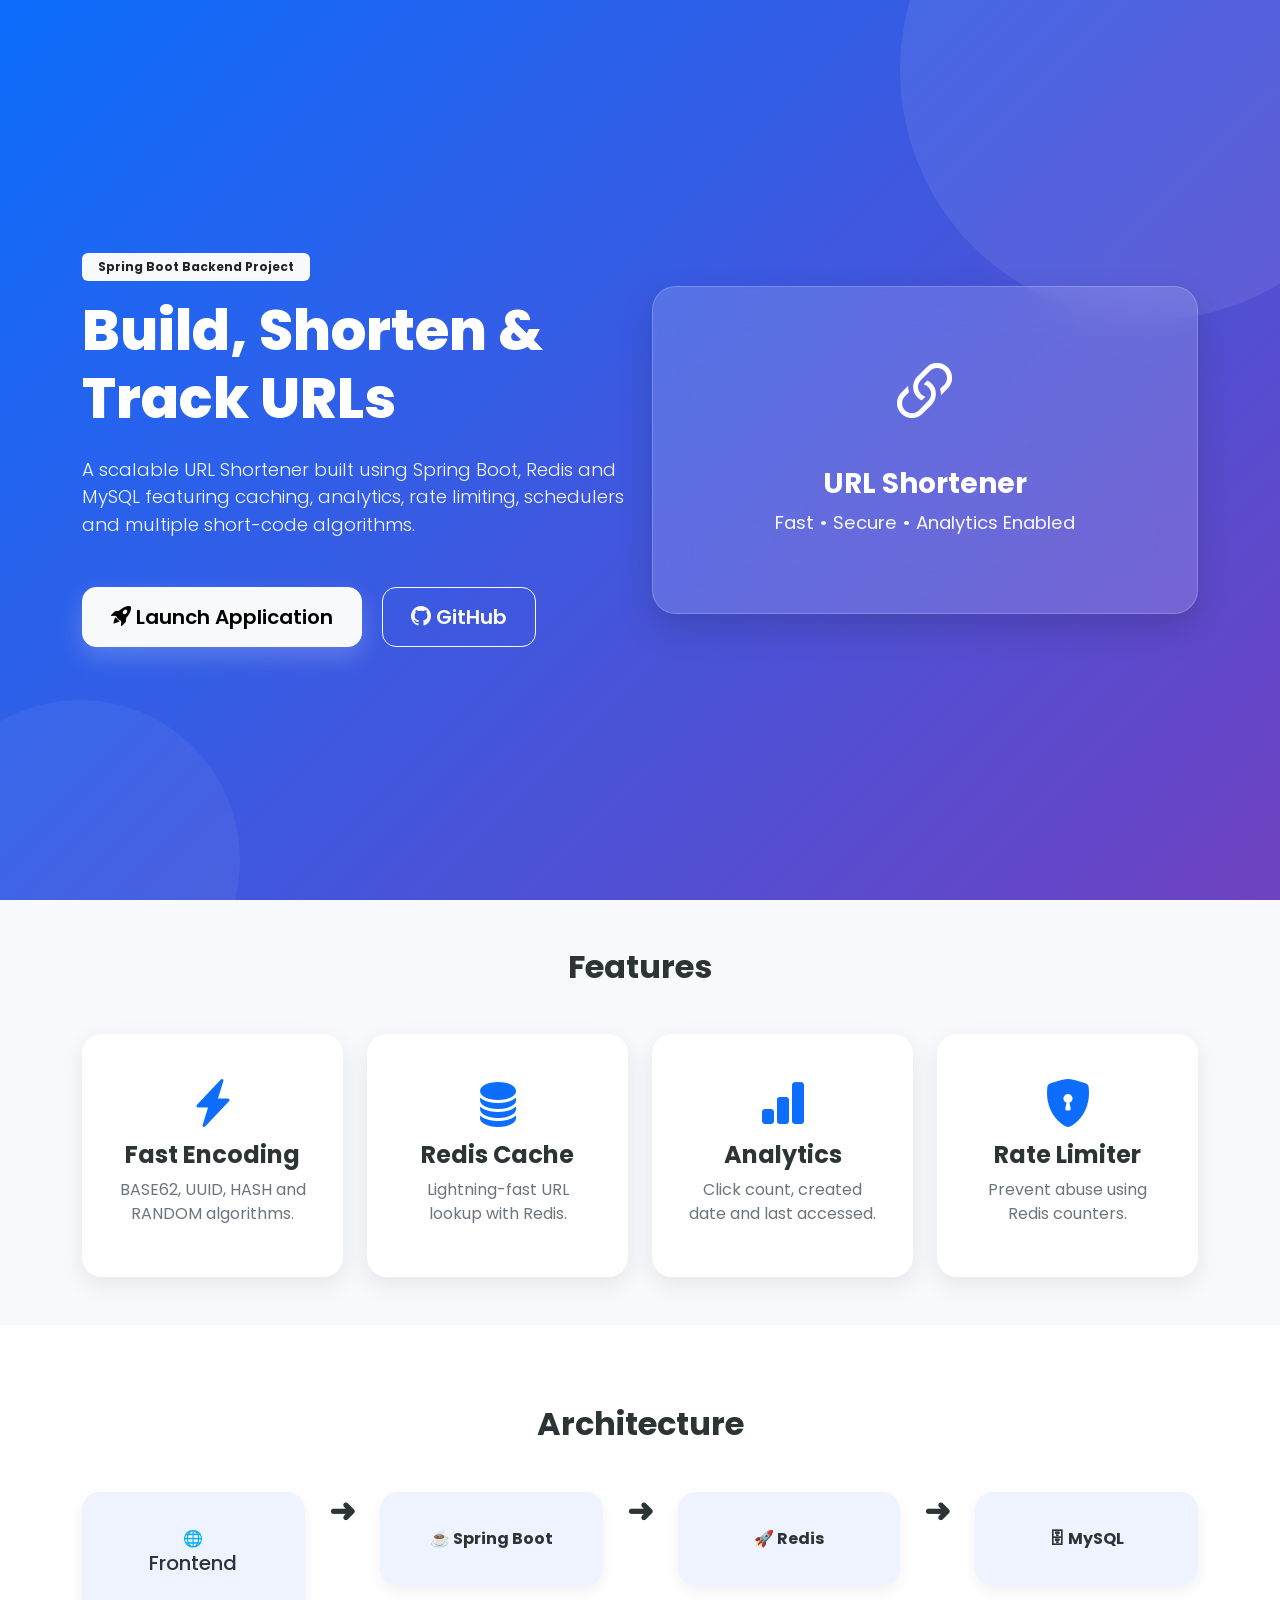
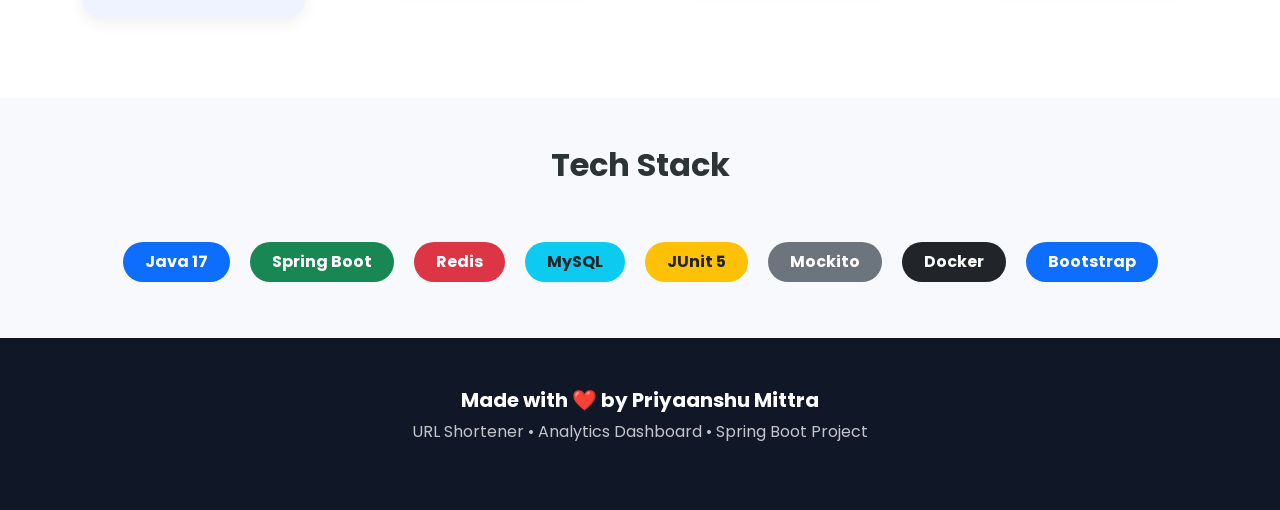
<file: frontend/landing.html>
<!doctype html>
<html lang="en">
  <head>
    <meta charset="UTF-8" />

    <meta name="viewport" content="width=device-width, initial-scale=1.0" />

    <title>URL Shortener | Spring Boot Project</title>

    <link
      href="https://cdn.jsdelivr.net/npm/bootstrap@5.3.7/dist/css/bootstrap.min.css"
      rel="stylesheet"
    />

    <link
      rel="stylesheet"
      href="https://cdn.jsdelivr.net/npm/bootstrap-icons@1.13.1/font/bootstrap-icons.min.css"
    />

    <link rel="stylesheet" href="css/landing.css" />

    <link rel="icon" type="image/x-icon" href="favicon.ico" />

    <link rel="icon" type="image/png" sizes="32x32" href="favicon-32x32.png" />

    <link rel="icon" type="image/png" sizes="16x16" href="favicon-16x16.png" />

    <link rel="apple-touch-icon" href="apple-touch-icon.png" />

    <link rel="manifest" href="site.webmanifest" />
  </head>

  <body>
    <!-- ================= HERO ================= -->

    <section class="hero">
      <div class="container">
        <div class="row align-items-center">
          <div class="col-lg-6">
            <span class="badge bg-light text-dark px-3 py-2 mb-3">
              Spring Boot Backend Project
            </span>

            <h1>Build, Shorten & Track URLs</h1>

            <p class="lead mt-4">
              A scalable URL Shortener built using Spring Boot, Redis and MySQL
              featuring caching, analytics, rate limiting, schedulers and
              multiple short-code algorithms.
            </p>

            <div class="mt-5">
              <a href="index.html" class="btn btn-light btn-lg me-3">
                <i class="bi bi-rocket-takeoff-fill"></i>

                Launch Application
              </a>

              <a
                href="https://github.com/mittrajpeg606"
                class="btn btn-outline-light btn-lg"
              >
                <i class="bi bi-github"></i>

                GitHub
              </a>
            </div>
          </div>

          <div class="col-lg-6 text-center">
            <div class="hero-card">
              <i class="bi bi-link-45deg display-1"></i>

              <h3 class="mt-4">URL Shortener</h3>

              <p>Fast • Secure • Analytics Enabled</p>
            </div>
          </div>
        </div>
      </div>
    </section>

    <!-- ================= FEATURES ================= -->

    <section class="py-5">
      <div class="container">
        <h2 class="text-center mb-5">Features</h2>

        <div class="row g-4">
          <div class="col-lg-3 col-md-6">
            <div class="feature-card">
              <i class="bi bi-lightning-charge-fill"></i>

              <h4>Fast Encoding</h4>

              <p>BASE62, UUID, HASH and RANDOM algorithms.</p>
            </div>
          </div>

          <div class="col-lg-3 col-md-6">
            <div class="feature-card">
              <i class="bi bi-database-fill"></i>

              <h4>Redis Cache</h4>

              <p>Lightning-fast URL lookup with Redis.</p>
            </div>
          </div>

          <div class="col-lg-3 col-md-6">
            <div class="feature-card">
              <i class="bi bi-bar-chart-fill"></i>

              <h4>Analytics</h4>

              <p>Click count, created date and last accessed.</p>
            </div>
          </div>

          <div class="col-lg-3 col-md-6">
            <div class="feature-card">
              <i class="bi bi-shield-lock-fill"></i>

              <h4>Rate Limiter</h4>

              <p>Prevent abuse using Redis counters.</p>
            </div>
          </div>
        </div>
      </div>
    </section>

    <!-- ================= ARCHITECTURE ================= -->

    <section class="architecture">
      <div class="container">
        <h2 class="text-center mb-5">Architecture</h2>

        <div class="row text-center">
          <div class="col">
            <div class="arch-card">
              🌐

              <h5>Frontend</h5>
            </div>
          </div>

          <div class="col-auto">
            <h2>➜</h2>
          </div>

          <div class="col">
            <div class="arch-card">☕ Spring Boot</div>
          </div>

          <div class="col-auto">
            <h2>➜</h2>
          </div>

          <div class="col">
            <div class="arch-card">🚀 Redis</div>
          </div>

          <div class="col-auto">
            <h2>➜</h2>
          </div>

          <div class="col">
            <div class="arch-card">🗄 MySQL</div>
          </div>
        </div>
      </div>
    </section>

    <!-- ================= TECH STACK ================= -->

    <section class="py-5">
      <div class="container text-center">
        <h2>Tech Stack</h2>

        <div class="mt-4">
          <span class="badge bg-primary tech">Java 17</span>

          <span class="badge bg-success tech">Spring Boot</span>

          <span class="badge bg-danger tech">Redis</span>

          <span class="badge bg-info text-dark tech">MySQL</span>

          <span class="badge bg-warning text-dark tech">JUnit 5</span>

          <span class="badge bg-secondary tech">Mockito</span>

          <span class="badge bg-dark tech">Docker</span>

          <span class="badge bg-primary tech">Bootstrap</span>
        </div>
      </div>
    </section>

    <!-- ================= FOOTER ================= -->

    <footer>
      <div class="container text-center">
        <h5>Made with ❤️ by Priyaanshu Mittra</h5>

        <p>URL Shortener • Analytics Dashboard • Spring Boot Project</p>
      </div>
    </footer>

    <script src="https://cdn.jsdelivr.net/npm/bootstrap@5.3.7/dist/js/bootstrap.bundle.min.js"></script>

    <script src="js/landing.js"></script>
  </body>
</html>
</file>
<file: frontend/css/landing.css>
/* ===============================
   GOOGLE FONT
================================= */

@import url('https://fonts.googleapis.com/css2?family=Poppins:wght@300;400;500;600;700;800&display=swap');

/* ===============================
   GLOBAL
================================= */

*{
    margin:0;
    padding:0;
    box-sizing:border-box;
}

html{

    scroll-behavior:smooth;

}

body{

    font-family:'Poppins',sans-serif;

    background:#f8f9fc;

    color:#2d3436;

    overflow-x:hidden;

}

/* ===============================
   HERO
================================= */

.hero{

    min-height:100vh;

    display:flex;

    align-items:center;

    background:linear-gradient(135deg,#0d6efd,#6f42c1);

    color:white;

    position:relative;

    overflow:hidden;

}

/* Floating Circles */

.hero::before{

    content:"";

    position:absolute;

    width:500px;

    height:500px;

    background:rgba(255,255,255,.08);

    border-radius:50%;

    top:-180px;

    right:-120px;

}

.hero::after{

    content:"";

    position:absolute;

    width:320px;

    height:320px;

    background:rgba(255,255,255,.05);

    border-radius:50%;

    bottom:-120px;

    left:-80px;

}

.hero h1{

    font-size:3.5rem;

    font-weight:800;

    line-height:1.2;

}

.hero p{

    font-size:1.15rem;

    opacity:.95;

}

/* ===============================
   HERO CARD
================================= */

.hero-card{

    background:rgba(255,255,255,.15);

    backdrop-filter:blur(18px);

    border:1px solid rgba(255,255,255,.2);

    border-radius:24px;

    padding:60px 40px;

    box-shadow:0 15px 35px rgba(0,0,0,.15);

    transition:.35s;

}

.hero-card:hover{

    transform:translateY(-8px);

}

.hero-card i{

    font-size:5rem;

}

.hero-card h3{

    font-weight:700;

}

/* ===============================
   BUTTONS
================================= */

.btn{

    border-radius:14px;

    padding:14px 28px;

    font-weight:600;

    transition:.3s;

}

.btn:hover{

    transform:translateY(-3px);

}

.btn-light{

    box-shadow:0 10px 25px rgba(255,255,255,.2);

}

/* ===============================
   SECTION
================================= */

section{

    padding:80px 0;

}

section h2{

    font-weight:700;

    margin-bottom:50px;

}

/* ===============================
   FEATURE CARD
================================= */

.feature-card{

    background:white;

    border-radius:20px;

    padding:35px;

    text-align:center;

    box-shadow:0 8px 25px rgba(0,0,0,.08);

    transition:.35s;

    height:100%;

}

.feature-card:hover{

    transform:translateY(-10px);

    box-shadow:0 18px 35px rgba(0,0,0,.15);

}

.feature-card i{

    font-size:3rem;

    color:#0d6efd;

    margin-bottom:20px;

}

.feature-card h4{

    font-weight:700;

}

.feature-card p{

    color:#6c757d;

}

/* ===============================
   ARCHITECTURE
================================= */

.architecture{

    background:white;

}

.arch-card{

    background:#eef3ff;

    border-radius:18px;

    padding:35px 20px;

    font-weight:700;

    box-shadow:0 5px 15px rgba(0,0,0,.06);

    transition:.3s;

}

.arch-card:hover{

    background:#dbe7ff;

}

/* ===============================
   TECH BADGES
================================= */

.tech{

    margin:8px;

    padding:12px 22px;

    font-size:1rem;

    border-radius:40px;

}

/* ===============================
   FOOTER
================================= */

footer{

    background:#101828;

    color:white;

    padding:50px 0;

}

footer h5{

    font-weight:700;

}

footer p{

    opacity:.75;

}

/* ===============================
   ANIMATIONS
================================= */

.hero h1{

    animation:slideLeft .8s ease;

}

.hero p{

    animation:slideLeft 1s ease;

}

.hero .btn{

    animation:slideLeft 1.2s ease;

}

.hero-card{

    animation:slideRight 1s ease;

}

@keyframes slideLeft{

    from{

        opacity:0;

        transform:translateX(-40px);

    }

    to{

        opacity:1;

        transform:translateX(0);

    }

}

@keyframes slideRight{

    from{

        opacity:0;

        transform:translateX(40px);

    }

    to{

        opacity:1;

        transform:translateX(0);

    }

}

/* ===============================
   RESPONSIVE
================================= */

@media(max-width:992px){

    .hero{

        text-align:center;

    }

    .hero h1{

        font-size:2.8rem;

    }

    .hero-card{

        margin-top:50px;

    }

}

@media(max-width:768px){

    .hero{

        padding-top:60px;

    }

    .hero h1{

        font-size:2.2rem;

    }

    .hero-card{

        padding:45px 25px;

    }

}

@media(max-width:576px){

    .hero h1{

        font-size:1.8rem;

    }

    .hero p{

        font-size:1rem;

    }

    .btn{

        width:100%;

        margin-bottom:12px;

    }

}
</file>
